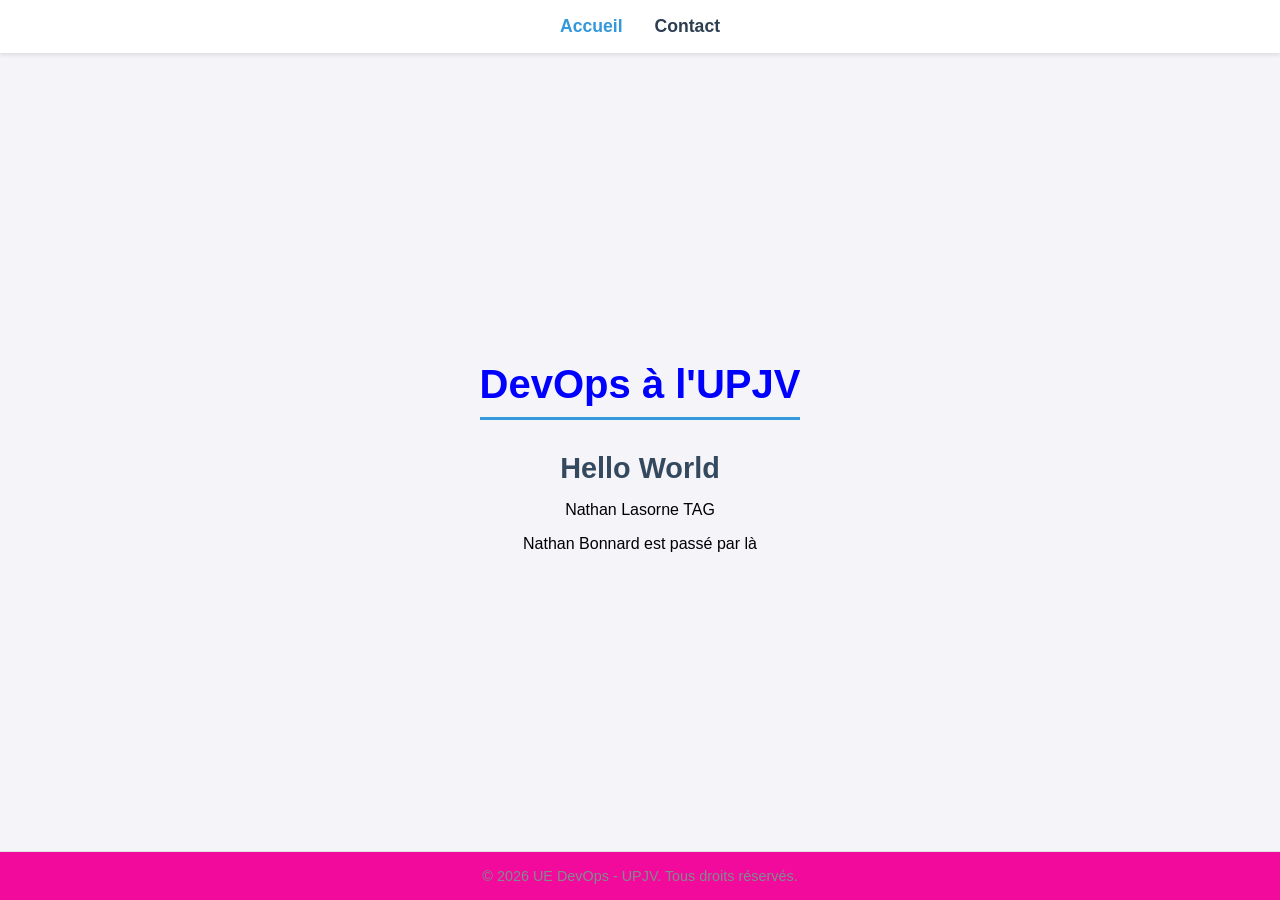
<file: index.html>
<!DOCTYPE html>
<html lang="fr">
<head>
  <meta charset="UTF-8">
  <meta name="viewport" content="width=device-width, initial-scale=1.0">
  <title>UE DevOps à l'UPJV</title>
  <link rel="stylesheet" href="ligne.css">
</head>
<body>

  <header>
    <nav class="navbar">
      <ul>
        <li><a href="index.html" class="active">Accueil</a></li>
        <li><a href="contact.html">Contact</a></li>
      </ul>
    </nav>
  </header>

  <main class="container">
    <h1>DevOps à l'UPJV</h1>
    <h2>Hello World</h2>
    <p>Nathan Lasorne TAG</p>
    <p>Nathan Bonnard est passé par là</p>
  </main>

  <footer>
    <p>&copy; 2026 UE DevOps - UPJV. Tous droits réservés.</p>
  </footer>

</body>
</html>
</file>
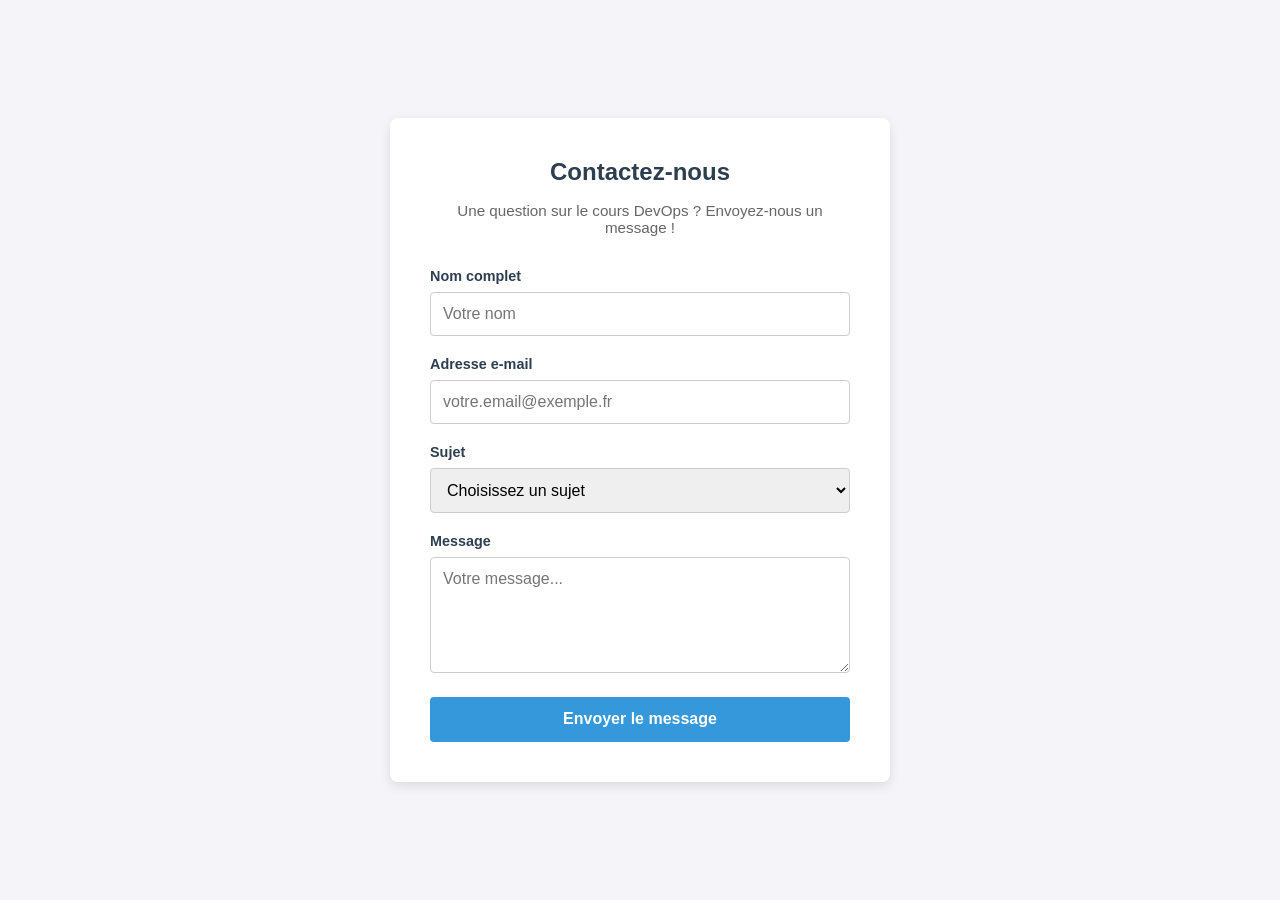
<file: contact.html>
<!DOCTYPE html>
<html lang="fr">
<head>
  <meta charset="UTF-8">
  <meta name="viewport" content="width=device-width, initial-scale=1.0">
  <title>Contact - UE DevOps à l'UPJV</title>
  <link rel="stylesheet" href="contact.css">
</head>
<body>
  <main class="contact-container">
    <h2>Contactez-nous</h2>
    <p class="subtitle">Une question sur le cours DevOps ? Envoyez-nous un message !</p>

    <form action="#" method="POST" class="contact-form">
      <div class="form-group">
        <label for="name">Nom complet</label>
        <input type="text" id="name" name="name" placeholder="Votre nom" required>
      </div>

      <div class="form-group">
        <label for="email">Adresse e-mail</label>
        <input type="email" id="email" name="email" placeholder="votre.email@exemple.fr" required>
      </div>

      <div class="form-group">
        <label for="subject">Sujet</label>
        <select id="subject" name="subject" required>
          <option value="" disabled selected>Choisissez un sujet</option>
          <option value="cours">Question sur les cours</option>
          <option value="projet">Projet DevOps</option>
          <option value="autre">Autre demande</option>
        </select>
      </div>

      <div class="form-group">
        <label for="message">Message</label>
        <textarea id="message" name="message" rows="5" placeholder="Votre message..." required></textarea>
      </div>

      <button type="submit" class="submit-btn">Envoyer le message</button>
    </form>
  </main>
</body>
</html>
</file>
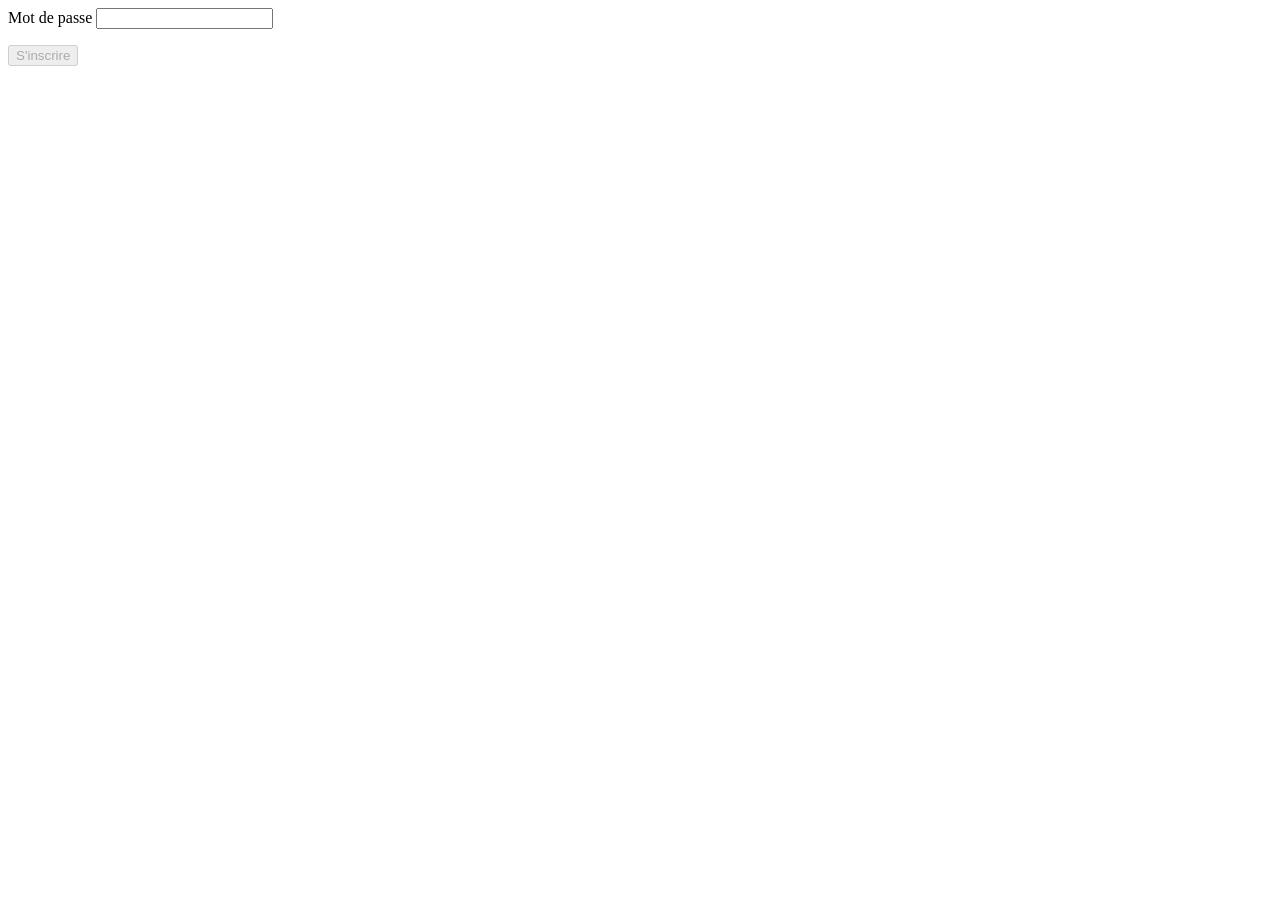
<file: formulaire.html>
<!DOCTYPE html>
<html lang="fr">
<head>
  <meta charset="UTF-8">
  <title>Formulaire d'inscription</title>
  <style>
    .form-group { margin-bottom: 1rem; }
    .status { font-size: 0.9rem; margin-top: 0.25rem; }
    .valide { color: green; }
    .invalide { color: red; }
  </style>
</head>
<body>

  <form id="monFormulaire">
    <div class="form-group">
      <label for="password">Mot de passe</label>
      <input type="password" id="password" required>
      <!-- Ajout des classes status pour appliquer le style de base -->
      <div id="passwordFeedback" class="status"></div>
    </div>

    <button type="submit" id="submitBtn" disabled>S'inscrire</button>
  </form>

  <script>
  function validerMotDePasse(motDePasse) {
    // au moins 8 caractères, au moins une lettre, un chiffre et un caractère spécial
    const regex = /^(?=.*[A-Za-z])(?=.*\d)(?=.*[.#\-_*+=)({}!]).{8,}$/;
    return regex.test(motDePasse);
  }

  const inputPassword = document.getElementById('password');
  const submitBtn = document.getElementById('submitBtn');
  const passwordFeedback = document.getElementById('passwordFeedback');

  inputPassword.addEventListener('input', (e) => {
    const val = e.target.value;
    const estValide = validerMotDePasse(val);

    // Activation / désactivation du bouton
    submitBtn.disabled = !estValide;

    // Réinitialisation des classes
    passwordFeedback.classList.remove('valide', 'invalide');

    // Affichage du statut et gestion de la couleur
    if (val.length === 0) {
      passwordFeedback.textContent = '';
    } else if (estValide) {
      passwordFeedback.textContent = 'Mot de passe valide';
      passwordFeedback.classList.add('valide');
    } else {
      passwordFeedback.textContent = '8 caractères min., avec 1 lettre, 1 chiffre et 1 symbole (.#-_*+=)({}!)';
      passwordFeedback.classList.add('invalide');
    }
  });
  </script>

</body>
</html>
</file>
<file: ligne.css>
body {
  font-family: Arial, sans-serif;
  display: flex;
  flex-direction: column;
  align-items: center;
  min-height: 100vh;
  margin: 0;
  background-color: #f4f4f9;
}

/* Style de la navigation */
header {
  width: 100%;
  background-color: #ffffff;
  box-shadow: 0 2px 4px rgba(0, 0, 0, 0.1);
}

.navbar ul {
  list-style: none;
  display: flex;
  justify-content: center;
  gap: 2rem;
  margin: 0;
  padding: 1rem 0;
}

.navbar a {
  text-decoration: none;
  color: #2c3e50;
  font-weight: bold;
  font-size: 1.1rem;
  transition: color 0.2s ease;
}

.navbar a:hover,
.navbar a.active {
  color: #3498db;
}

/* Centrage du contenu principal */
.container {
  text-align: center;
  margin: auto;
}

h1 {
  color: blue;
  font-size: 2.5rem;
  border-bottom: 3px solid #3498db;
  padding-bottom: 10px;
  margin-bottom: 2rem;
}

h2 {
  color: #34495e;
  font-size: 1.8rem;
  margin: 0;
}

/* Style du pied de page (Copyright) */
footer {
  width: 100%;
  background-color: #f10a9c;
  text-align: center;
  padding: 1rem 0;
  color: #7f8c8d;
  font-size: 0.9rem;
  border-top: 1px solid #e0e0e0;
}

footer p {
  margin: 0;
}
</file>
<file: contact.css>
* {
  box-sizing: border-box;
}

body {
  font-family: Arial, sans-serif;
  display: flex;
  justify-content: center;
  align-items: center;
  min-height: 100vh;
  margin: 0;
  background-color: #f4f4f9;
  color: #2c3e50;
}

.contact-container {
  background-color: #ffffff;
  padding: 2.5rem;
  border-radius: 8px;
  box-shadow: 0 4px 12px rgba(0, 0, 0, 0.1);
  width: 100%;
  max-width: 500px;
}

h2 {
  margin-top: 0;
  margin-bottom: 0.5rem;
  color: #2c3e50;
  text-align: center;
}

.subtitle {
  text-align: center;
  color: #666;
  font-size: 0.95rem;
  margin-bottom: 2rem;
}

.form-group {
  margin-bottom: 1.25rem;
}

label {
  display: block;
  font-weight: bold;
  margin-bottom: 0.5rem;
  font-size: 0.9rem;
}

input,
select,
textarea {
  width: 100%;
  padding: 0.75rem;
  border: 1px solid #ccc;
  border-radius: 4px;
  font-size: 1rem;
  font-family: inherit;
  transition: border-color 0.2s ease, box-shadow 0.2s ease;
}

input:focus,
select:focus,
textarea:focus {
  outline: none;
  border-color: #3498db;
  box-shadow: 0 0 0 3px rgba(52, 152, 219, 0.2);
}

textarea {
  resize: vertical;
}

.submit-btn {
  width: 100%;
  background-color: #3498db;
  color: white;
  border: none;
  padding: 0.85rem;
  font-size: 1rem;
  font-weight: bold;
  border-radius: 4px;
  cursor: pointer;
  transition: background-color 0.2s ease;
}

.submit-btn:hover {
  background-color: #2980b9;
}
</file>
